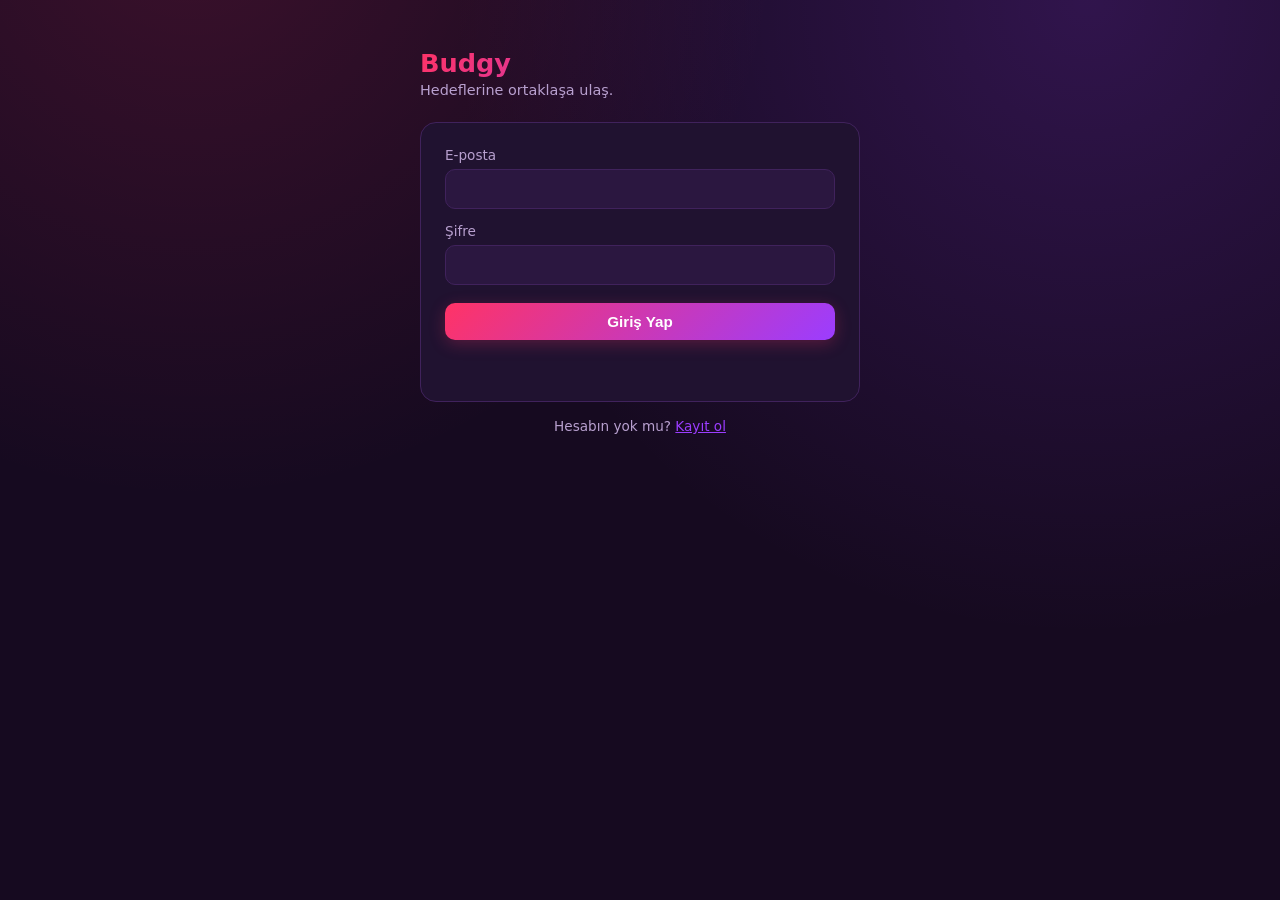
<file: frontend/index.html>
<!doctype html>
<html lang="tr">
  <head>
    <meta charset="UTF-8" />
    <title>Budgy</title>
    <script src="js/api.js"></script>
  </head>
  <body>
    <script>
      window.location.href = isLoggedIn() ? "dashboard.html" : "login.html";
    </script>
  </body>
</html>
</file>
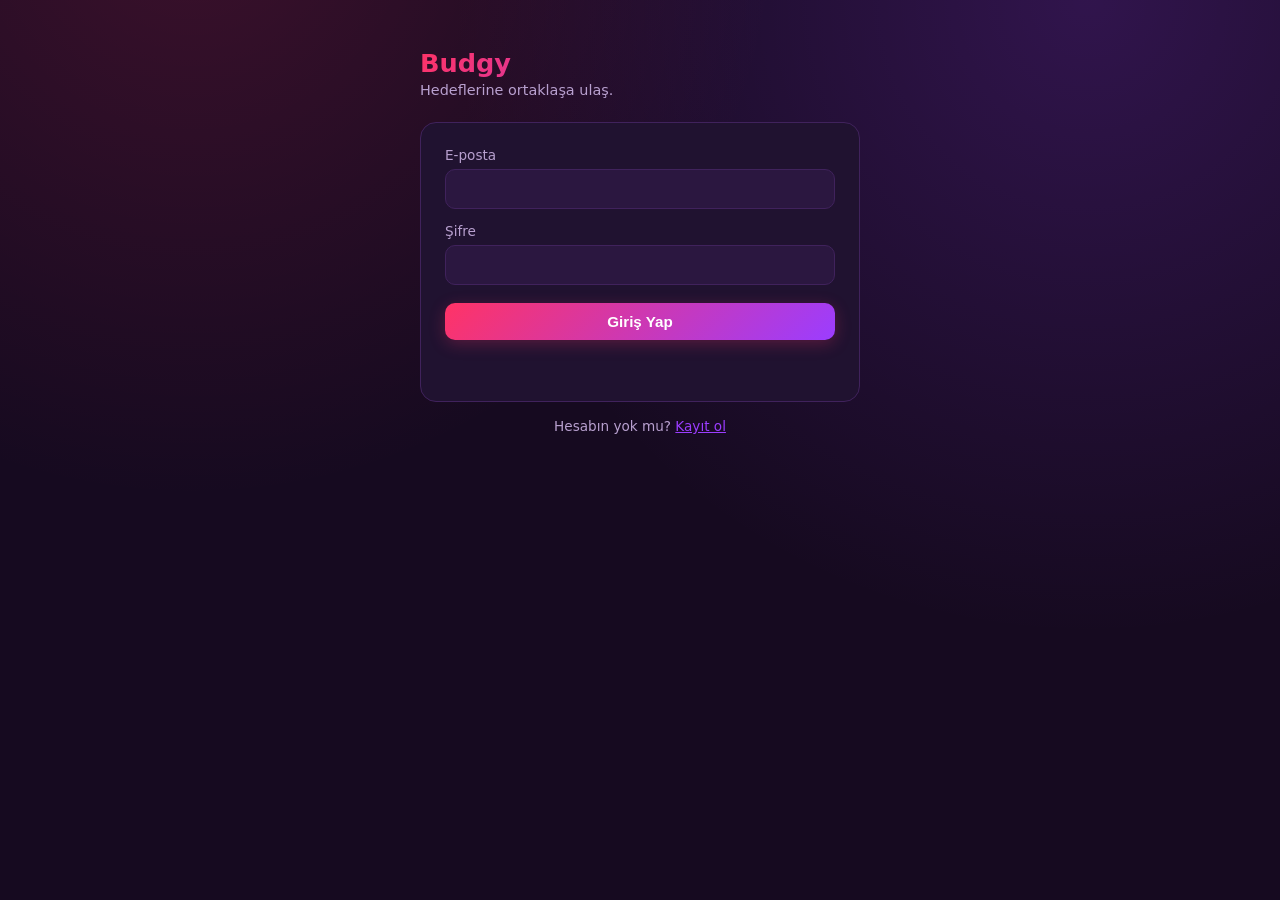
<file: frontend/login.html>
<!doctype html>
<html lang="tr">
  <head>
    <meta charset="UTF-8" />
    <meta name="viewport" content="width=device-width, initial-scale=1" />
    <title>Giriş Yap — Budgy</title>
    <link rel="stylesheet" href="css/style.css" />
    <script src="js/api.js"></script>
    <script src="js/guard.js"></script>
  </head>
  <body>
    <div class="page">
      <h1 class="gradient-text">Budgy</h1>
      <p class="subtitle">Hedeflerine ortaklaşa ulaş.</p>

      <div class="card">
        <form id="login-form">
          <label for="email">E-posta</label>
          <input id="email" type="email" required autocomplete="email" />

          <label for="password">Şifre</label>
          <input id="password" type="password" required autocomplete="current-password" />

          <button class="full" type="submit">Giriş Yap</button>
          <p class="error" id="error"></p>
        </form>
      </div>

      <p class="hint">Hesabın yok mu? <a href="register.html">Kayıt ol</a></p>
    </div>

    <script>
      redirectIfAuthed();

      const form = document.getElementById("login-form");
      const errorEl = document.getElementById("error");

      form.addEventListener("submit", async (e) => {
        e.preventDefault();
        errorEl.textContent = "";
        const email = document.getElementById("email").value.trim();
        const password = document.getElementById("password").value;

        try {
          const { access_token } = await api.login(email, password);
          setToken(access_token);
          window.location.href = "dashboard.html";
        } catch (err) {
          errorEl.textContent = err.message;
        }
      });
    </script>
  </body>
</html>
</file>
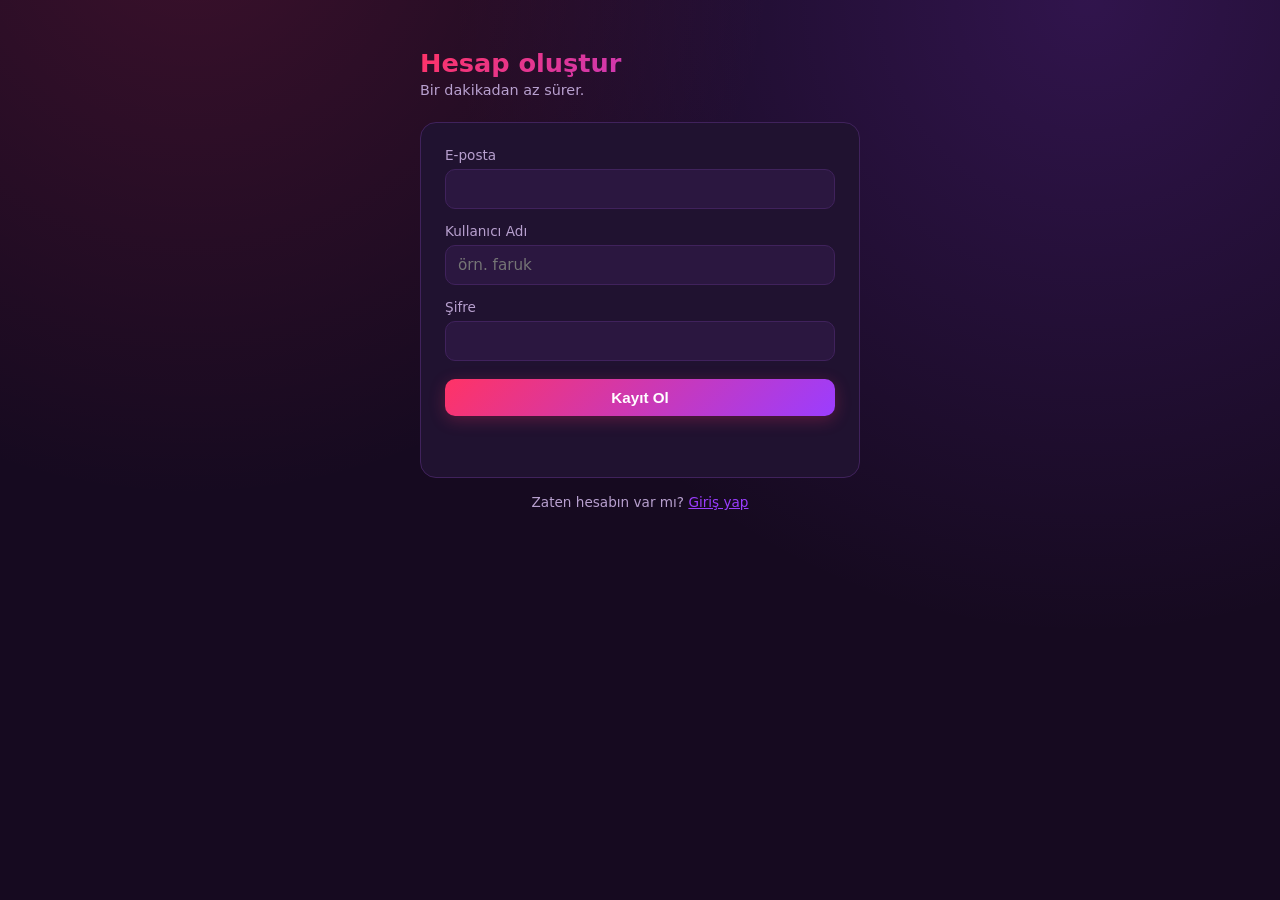
<file: frontend/register.html>
<!doctype html>
<html lang="tr">
  <head>
    <meta charset="UTF-8" />
    <meta name="viewport" content="width=device-width, initial-scale=1" />
    <title>Kayıt Ol — Budgy</title>
    <link rel="stylesheet" href="css/style.css" />
    <script src="js/api.js"></script>
    <script src="js/guard.js"></script>
  </head>
  <body>
    <div class="page">
      <h1 class="gradient-text">Hesap oluştur</h1>
      <p class="subtitle">Bir dakikadan az sürer.</p>

      <div class="card">
        <form id="register-form">
          <label for="email">E-posta</label>
          <input id="email" type="email" required autocomplete="email" />

          <label for="username">Kullanıcı Adı</label>
          <input id="username" type="text" required minlength="2" maxlength="50" autocomplete="username" placeholder="örn. faruk" />

          <label for="password">Şifre</label>
          <input id="password" type="password" required minlength="8" autocomplete="new-password" />

          <button class="full" type="submit">Kayıt Ol</button>
          <p class="error" id="error"></p>
        </form>
      </div>

      <p class="hint">Zaten hesabın var mı? <a href="login.html">Giriş yap</a></p>
    </div>

    <script>
      redirectIfAuthed();

      const form = document.getElementById("register-form");
      const errorEl = document.getElementById("error");

      form.addEventListener("submit", async (e) => {
        e.preventDefault();
        errorEl.textContent = "";
        const email = document.getElementById("email").value.trim();
        const username = document.getElementById("username").value.trim();
        const password = document.getElementById("password").value;

        try {
          const { access_token } = await api.register(email, username, password);
          setToken(access_token);
          window.location.href = "dashboard.html";
        } catch (err) {
          errorEl.textContent = err.message;
        }
      });
    </script>
  </body>
</html>
</file>
<file: frontend/css/style.css>
:root {
  --bg: #160a20;
  --surface: #201230;
  --surface-2: #2b1740;
  --border: #40225c;
  --text: #f7eefc;
  --text-dim: #b8a0cf;
  --red: #ff3366;
  --purple: #9b3dff;
  --gradient: linear-gradient(135deg, #ff3366 0%, #9b3dff 100%);
  --gradient-soft: linear-gradient(135deg, rgba(255, 51, 102, 0.18) 0%, rgba(155, 61, 255, 0.18) 100%);
  --success: #2ecc71;
  --danger: #ff5c6c;
  --radius: 16px;
  --shadow-glow: 0 8px 30px rgba(155, 61, 255, 0.25);
}

* {
  box-sizing: border-box;
}

body {
  margin: 0;
  min-height: 100vh;
  font-family: "Segoe UI", system-ui, -apple-system, sans-serif;
  background:
    radial-gradient(circle at 15% -10%, rgba(255, 51, 102, 0.16), transparent 40%),
    radial-gradient(circle at 85% 0%, rgba(155, 61, 255, 0.2), transparent 45%),
    var(--bg);
  color: var(--text);
}

.page {
  max-width: 480px;
  margin: 0 auto;
  padding: 48px 20px;
}

.page-wide {
  max-width: 780px;
  margin: 0 auto;
  padding: 32px 20px 64px;
}

h1 {
  font-size: 1.6rem;
  margin: 0 0 4px;
  font-weight: 800;
}

.gradient-text {
  background: var(--gradient);
  -webkit-background-clip: text;
  background-clip: text;
  color: transparent;
}

.subtitle {
  color: var(--text-dim);
  margin: 0 0 24px;
  font-size: 0.9rem;
}

.card {
  background: var(--surface);
  border: 1px solid var(--border);
  border-radius: var(--radius);
  padding: 24px;
}

.card + .card {
  margin-top: 16px;
}

label {
  display: block;
  font-size: 0.85rem;
  color: var(--text-dim);
  margin-bottom: 6px;
  margin-top: 14px;
}

label:first-of-type {
  margin-top: 0;
}

input,
select {
  width: 100%;
  padding: 10px 12px;
  border-radius: 10px;
  border: 1px solid var(--border);
  background: var(--surface-2);
  color: var(--text);
  font-size: 0.95rem;
  font-family: inherit;
}

input:focus,
select:focus {
  outline: none;
  border-color: var(--purple);
}

button {
  cursor: pointer;
  border: none;
  border-radius: 10px;
  padding: 10px 16px;
  font-size: 0.95rem;
  font-weight: 700;
  background: var(--gradient);
  color: #ffffff;
  box-shadow: 0 4px 16px rgba(255, 51, 102, 0.25);
  transition: transform 0.12s, box-shadow 0.12s, opacity 0.12s;
}

button:hover {
  transform: translateY(-1px);
  box-shadow: 0 6px 22px rgba(155, 61, 255, 0.35);
}

button:active {
  transform: translateY(0);
}

button.secondary {
  background: var(--surface-2);
  color: var(--text);
  border: 1px solid var(--border);
  box-shadow: none;
}

button.secondary:hover {
  border-color: var(--purple);
  box-shadow: none;
}

button.full {
  width: 100%;
  margin-top: 18px;
}

button.savings {
  background: linear-gradient(135deg, #2ecc71 0%, #17a673 100%);
  box-shadow: 0 4px 16px rgba(46, 204, 113, 0.25);
}

.row {
  display: flex;
  gap: 10px;
  align-items: center;
}

.error {
  color: var(--danger);
  font-size: 0.85rem;
  margin-top: 10px;
  min-height: 1em;
}

.hint {
  color: var(--text-dim);
  font-size: 0.85rem;
  margin-top: 16px;
  text-align: center;
}

.hint a {
  color: var(--purple);
}

.topbar {
  display: flex;
  justify-content: space-between;
  align-items: center;
  margin-bottom: 24px;
}

.topbar .user {
  font-size: 0.85rem;
  color: var(--text-dim);
}

.budget-list {
  display: flex;
  flex-direction: column;
  gap: 12px;
}

.budget-item {
  display: block;
  background: var(--surface);
  border: 1px solid var(--border);
  border-radius: var(--radius);
  padding: 16px 20px;
  text-decoration: none;
  color: var(--text);
  transition: border-color 0.15s, transform 0.15s, box-shadow 0.15s;
}

.budget-item:hover {
  border-color: var(--purple);
  transform: translateY(-2px);
  box-shadow: var(--shadow-glow);
}

.budget-item .title {
  font-weight: 700;
  margin-bottom: 8px;
}

.budget-item .amounts {
  display: flex;
  justify-content: space-between;
  font-size: 0.85rem;
  color: var(--text-dim);
  margin-top: 6px;
}

.progress {
  height: 9px;
  border-radius: 5px;
  background: var(--surface-2);
  overflow: hidden;
}

.progress-fill {
  height: 100%;
  background: var(--gradient);
  transition: width 0.3s;
}

.empty {
  color: var(--text-dim);
  text-align: center;
  padding: 24px 0;
}

.section-title {
  font-size: 0.9rem;
  color: var(--text-dim);
  margin: 28px 0 10px;
  text-transform: uppercase;
  letter-spacing: 0.05em;
  font-weight: 700;
}

.invite-code {
  font-family: "Consolas", monospace;
  background: var(--surface-2);
  border: 1px solid var(--border);
  border-radius: 8px;
  padding: 8px 12px;
  font-size: 0.85rem;
  flex: 1;
  word-break: break-all;
}

.percentage {
  font-size: 2.2rem;
  font-weight: 800;
}

.back-link {
  display: inline-block;
  color: var(--text-dim);
  text-decoration: none;
  font-size: 0.85rem;
  margin-bottom: 16px;
}

.back-link:hover {
  color: var(--text);
}

.toast {
  font-size: 0.85rem;
  color: var(--success);
  margin-top: 10px;
  min-height: 1em;
}

.chart-card {
  display: flex;
  align-items: center;
  gap: 24px;
  flex-wrap: wrap;
}

.chart-wrap {
  width: 180px;
  height: 180px;
  flex-shrink: 0;
  position: relative;
}

.chart-center {
  position: absolute;
  inset: 0;
  display: flex;
  flex-direction: column;
  align-items: center;
  justify-content: center;
  pointer-events: none;
}

.chart-center .percentage {
  font-size: 1.8rem;
}

.chart-center .label {
  font-size: 0.75rem;
  color: var(--text-dim);
}

.chart-stats {
  flex: 1;
  min-width: 180px;
}

.chart-stats .amount {
  font-size: 1.4rem;
  font-weight: 800;
}

.chart-stats .amounts {
  color: var(--text-dim);
  font-size: 0.85rem;
  margin-top: 4px;
}

.segmented {
  display: flex;
  background: var(--surface-2);
  border: 1px solid var(--border);
  border-radius: 10px;
  padding: 3px;
  gap: 3px;
}

.segmented button {
  flex: 1;
  background: transparent;
  color: var(--text-dim);
  box-shadow: none;
  padding: 8px;
  font-size: 0.85rem;
}

.segmented button:hover {
  transform: none;
  box-shadow: none;
}

.segmented button.active {
  background: var(--gradient);
  color: #fff;
}

.segmented button.active.withdraw-active {
  background: linear-gradient(135deg, #ff5c6c, #ff3366);
}

.amount-row {
  display: grid;
  grid-template-columns: 1fr 100px;
  gap: 10px;
}

.tx-table-wrap {
  overflow-x: auto;
  border-radius: var(--radius);
  border: 1px solid var(--border);
}

table.tx-table {
  width: 100%;
  border-collapse: collapse;
  font-size: 0.85rem;
  min-width: 560px;
}

.tx-table th {
  text-align: left;
  padding: 12px 16px;
  background: var(--surface-2);
  color: var(--text-dim);
  font-weight: 700;
  text-transform: uppercase;
  font-size: 0.72rem;
  letter-spacing: 0.04em;
}

.tx-table td {
  padding: 12px 16px;
  border-top: 1px solid var(--border);
  background: var(--surface);
}

.tx-table tr:hover td {
  background: var(--surface-2);
}

.badge {
  display: inline-flex;
  align-items: center;
  gap: 5px;
  padding: 4px 10px;
  border-radius: 999px;
  font-size: 0.75rem;
  font-weight: 700;
  white-space: nowrap;
}

.badge-deposit {
  background: var(--gradient-soft);
  color: #ff8fae;
}

.badge-withdrawal {
  background: rgba(255, 92, 108, 0.15);
  color: var(--danger);
}

.badge-saving {
  background: rgba(46, 204, 113, 0.15);
  color: var(--success);
}

.tx-note {
  color: var(--text-dim);
  font-size: 0.78rem;
  display: block;
  margin-top: 2px;
}

.amount-positive {
  color: var(--success);
  font-weight: 700;
}

.amount-negative {
  color: var(--danger);
  font-weight: 700;
}
</file>
